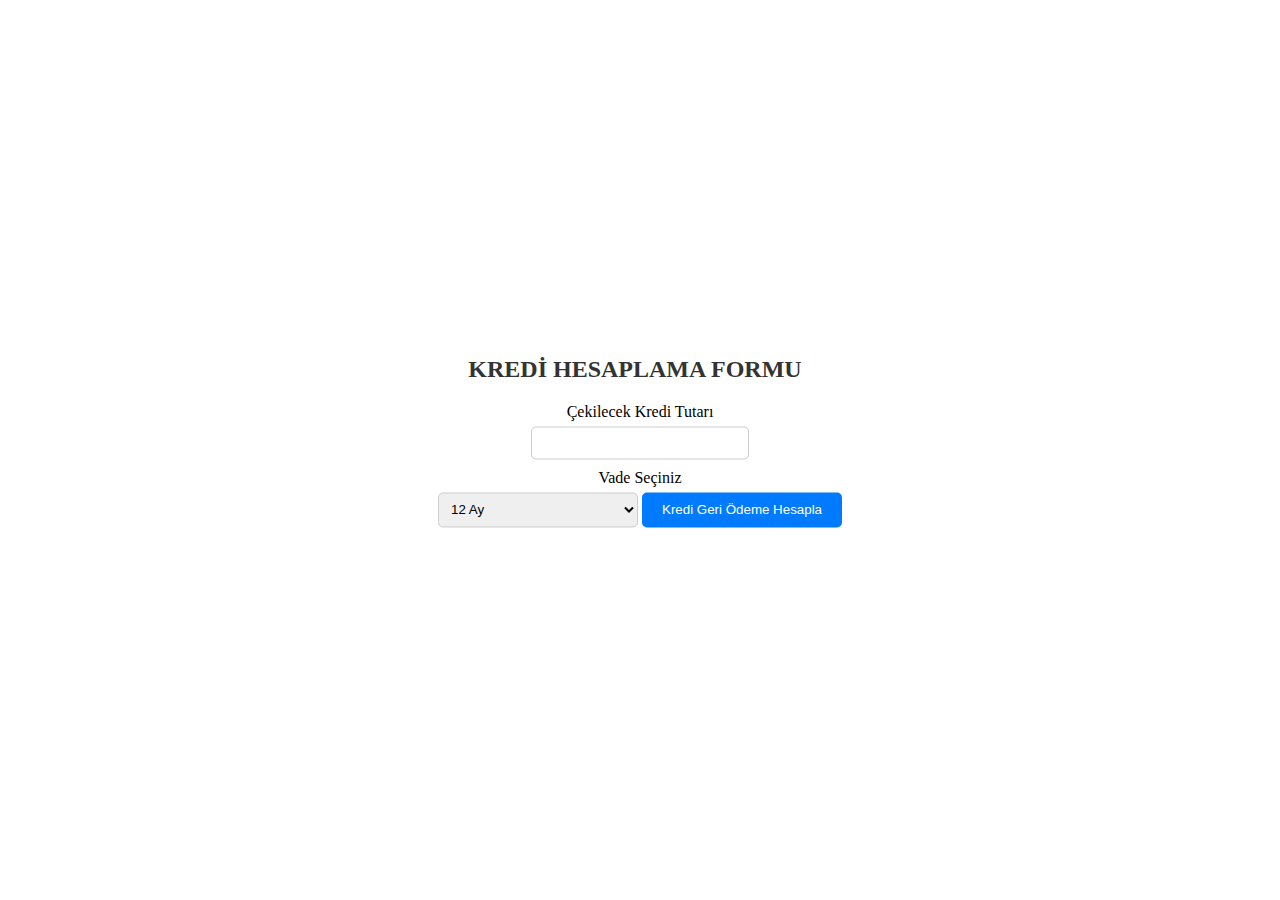
<file: HTML-CSS-JS PROJELERİ/1.1)Kredi Faiz Hesaplama/index.html>
<!DOCTYPE html>
<html lang="en">

<head>
    <meta charset="UTF-8">
    <meta name="viewport" content="width=device-width, initial-scale=1.0">
    <title>Kredi Hesaplama Formu</title>
    <link rel="stylesheet" href="style.css">
</head>

<body>
    <div id="genelSayfa">
        <h3 id="baslik">KREDİ HESAPLAMA FORMU</h3>
        <div id="formContainer">
            <form action="#" id="formKredi">
                <label for="txtKrediTutari">Çekilecek Kredi Tutarı</label>
                <input type="text" id="txtKrediTutari">
                <label for="listeVade">Vade Seçiniz</label>
                <select name="" id="listeVade">
                    <option value="12">12 Ay</option>
                    <option value="24">24 Ay</option>
                    <option value="36">36 Ay</option>
                    <option value="48">48 Ay</option>
                </select>
                <input onclick="krediHesapla();" type="button" value="Kredi Geri Ödeme Hesapla">
            </form>
        </div>
        <h5 id="sonuc"></h5>
    </div>
    <script src="app.js"></script>
</body>

</html>
</file>
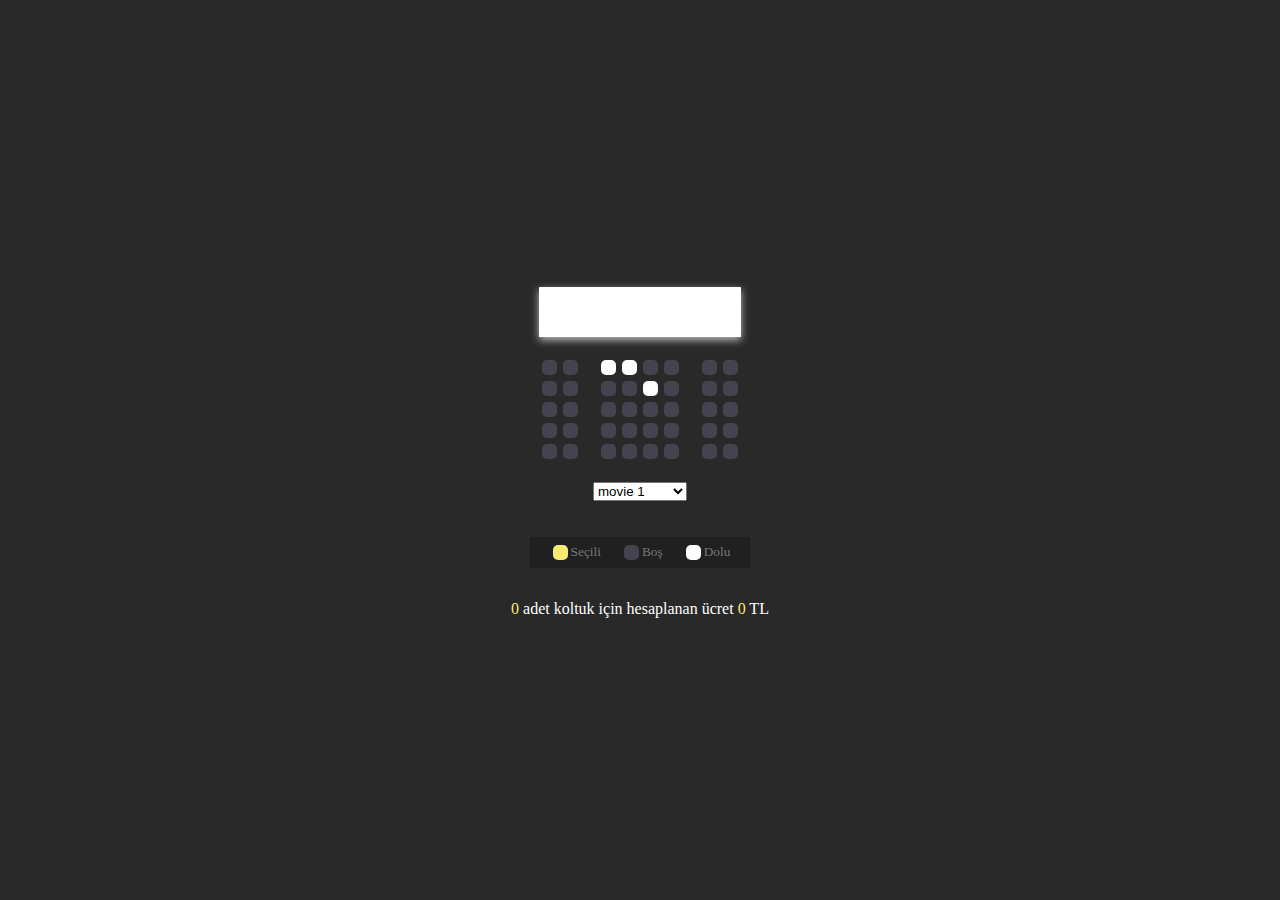
<file: HTML-CSS-JS PROJELERİ/1.2)Sinema Koltuk Rezervasyon Uygulaması/index.html>
<!DOCTYPE html>
<html lang="en">

<head>
    <meta charset="UTF-8">
    <meta name="viewport" content="width=device-width, initial-scale=1.0">
    <link rel="stylesheet" href="style.css">
    <title>Sinema Bilet Rezervasyon</title>

</head>

<body>

    <div class="container">
        <div class="screen"></div>
        <div class="row">
            <div class="seat"></div>
            <div class="seat"></div>
            <div class="seat reserved"></div>
            <div class="seat reserved"></div>
            <div class="seat"></div>
            <div class="seat"></div>
            <div class="seat"></div>
            <div class="seat"></div>
        </div>
        <div class="row">
            <div class="seat"></div>
            <div class="seat"></div>
            <div class="seat"></div>
            <div class="seat"></div>
            <div class="seat reserved"></div>
            <div class="seat"></div>
            <div class="seat"></div>
            <div class="seat"></div>
        </div>
        <div class="row">
            <div class="seat"></div>
            <div class="seat"></div>
            <div class="seat"></div>
            <div class="seat"></div>
            <div class="seat"></div>
            <div class="seat"></div>
            <div class="seat"></div>
            <div class="seat"></div>
        </div>
        <div class="row">
            <div class="seat"></div>
            <div class="seat"></div>
            <div class="seat"></div>
            <div class="seat"></div>
            <div class="seat"></div>
            <div class="seat"></div>
            <div class="seat"></div>
            <div class="seat"></div>
        </div>
        <div class="row">
            <div class="seat"></div>
            <div class="seat"></div>
            <div class="seat"></div>
            <div class="seat"></div>
            <div class="seat"></div>
            <div class="seat"></div>
            <div class="seat"></div>
            <div class="seat"></div>
        </div>
    </div>

    <div class="movie-list">
        <select id="movie">
            <option disabled>Film Seçiniz</option>
            <option value="20">movie 1</option>
            <option value="22">movie 2</option>
            <option value="25">movie 3</option>
        </select>
    </div>

    <ul class="info">
        <li>
            <div class="seat selected"></div>
            <small>Seçili</small>
        </li>
        <li>
            <div class="seat"></div>
            <small>Boş</small>
        </li>
        <li>
            <div class="seat reserved"></div>
            <small>Dolu</small>
        </li>
    </ul>

    <p class="text">
        <span id="count">3</span> adet koltuk için hesaplanan ücret <span id="amount">60</span> TL
    </p>

    <script src="app.js"></script>
</body>

</html>
</file>
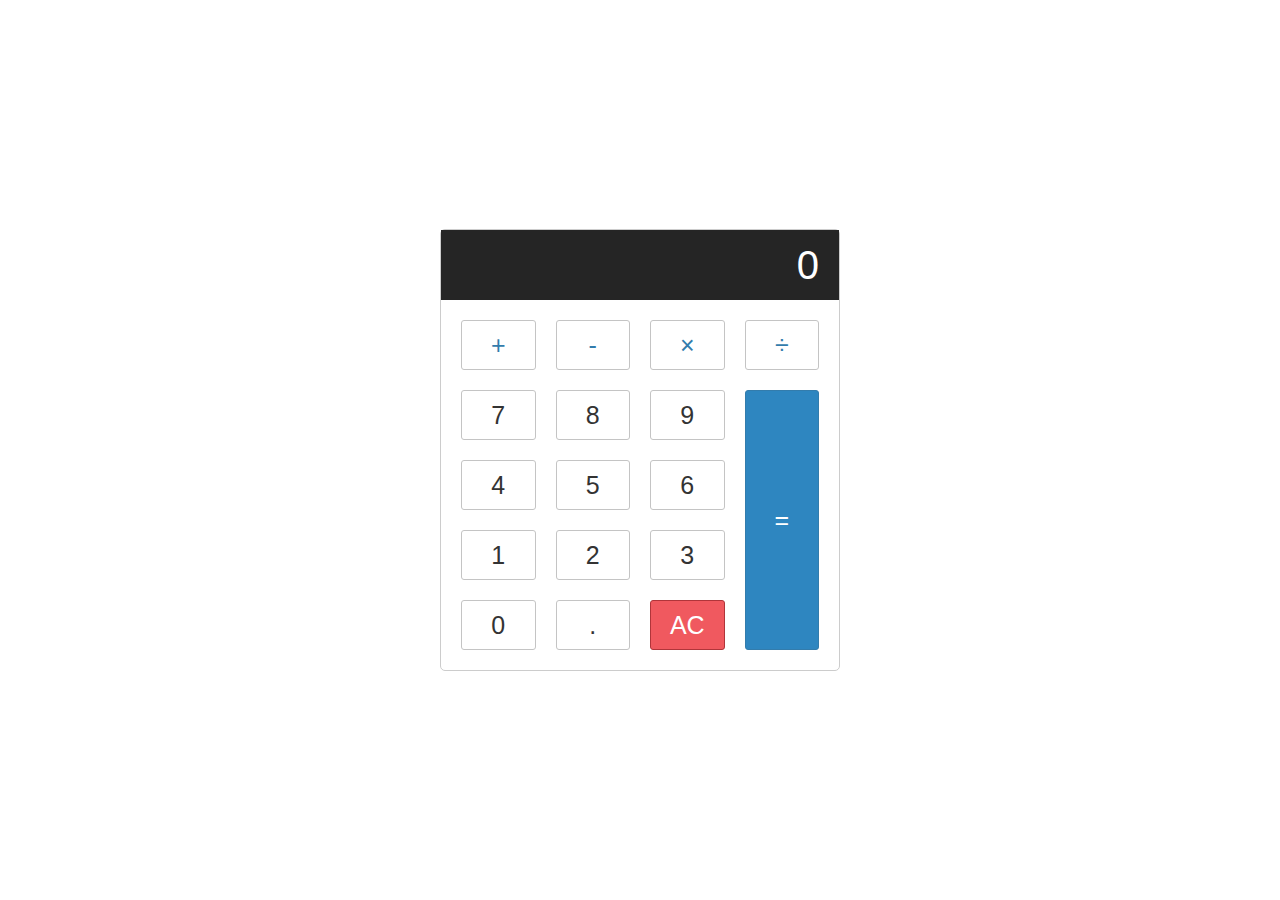
<file: HTML-CSS-JS PROJELERİ/1.3)Hesap Makinesi/index.html>
<!DOCTYPE html>
<html lang="en">

<head>
    <meta charset="UTF-8">
    <meta name="viewport" content="width=device-width, initial-scale=1.0">
    <link rel="stylesheet" href="style.css">
    <title>Hesap Makinesi</title>
</head>

<body>

    <div class="calculator">
        <input type="text" class="calculator-input" value="0" disabled>
        <div class="calculator-keys">
            <button type="button" class="operator" value="+">+</button>
            <button type="button" class="operator" value="-">-</button>
            <button type="button" class="operator" value="*">&times;</button>
            <button type="button" class="operator" value="/">&divide;</button>

            <button type="button" value="7">7</button>
            <button type="button" value="8">8</button>
            <button type="button" value="9">9</button>

            <button type="button" value="4">4</button>
            <button type="button" value="5">5</button>
            <button type="button" value="6">6</button>

            <button type="button" value="1">1</button>
            <button type="button" value="2">2</button>
            <button type="button" value="3">3</button>

            <button type="button" value="0">0</button>
            <button type="button" class="decimal" value=".">.</button>
            <button type="button" class="clear" value="clear">AC</button>

            <button type="button" class="equal-sign operator" value="=">=</button>

        </div>
    </div>


    <script src="app.js"></script>
</body>

</html>
</file>
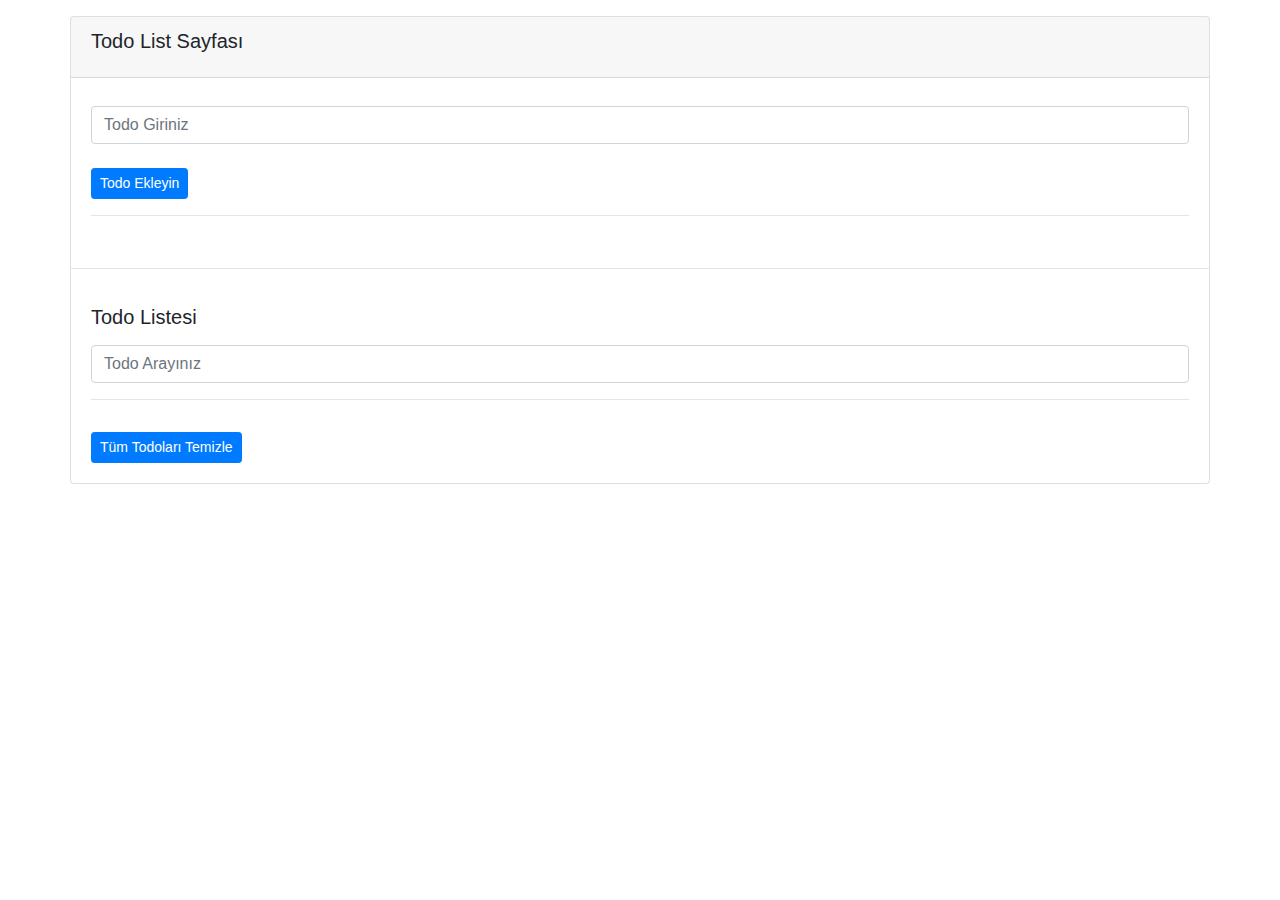
<file: HTML-CSS-JS PROJELERİ/1.4)Todo Projesi/index.html>
<!DOCTYPE html>
<html lang="en">

<head>
    <meta charset="UTF-8">
    <meta http-equiv="X-UA-Compatible" content="IE=edge">
    <meta name="viewport" content="width=device-width, initial-scale=1.0">
    <link rel="stylesheet" href="https://stackpath.bootstrapcdn.com/font-awesome/4.7.0/css/font-awesome.min.css">
    <link rel="stylesheet" href="https://maxcdn.bootstrapcdn.com/bootstrap/4.0.0/css/bootstrap.min.css"
        integrity="sha384-Gn5384xqQ1aoWXA+058RXPxPg6fy4IWvTNh0E263XmFcJlSAwiGgFAW/dAiS6JXm" crossorigin="anonymous">

    <title>İnput Eventlari</title>
</head>

<body>

    <div class="container">
        <div class="row">
            <div class="card w-100 mt-3">
                <div class="card-header">
                    <h5 class="card-title">Todo List Sayfası </h5>
                </div>
                <div class="card-body">
                    <form id="todoAddForm" class="mt-2">
                        <input type="text" class="form-control mt-2" id="todoName" aria-describedby="todo"
                            placeholder="Todo Giriniz">

                        <button id="todoAddButton" type="submit" class="btn btn-primary mt-4 btn-sm">
                            Todo Ekleyin</button>
                    </form>

                    

                    <hr>

                </div>

                <hr>

                <div class="card-body">
                    <h5 class="card-title">Todo Listesi</h5>
                    <form name="form2" id="todoListForm">
                        <input id="todoSearch" type="text" class="form-control mt-3" placeholder="Todo Arayınız">
                        <hr>
                    </form>

                    <ul class="list-group">
                        <!--
                            <li class="list-group-item d-flex justify-content-between">Todo 1
                                <a href="#" class="delete-item">
                                    <i class="fa fa-remove"></i>
                                </a>
                            </li>
                        -->
                    </ul>

                    <a href="#" id="clearButton" class="btn btn-primary btn-sm mt-3">Tüm Todoları Temizle</a>
                </div>
            </div>
        </div>
    </div>



    <script src="https://code.jquery.com/jquery-3.2.1.slim.min.js"
        integrity="sha384-KJ3o2DKtIkvYIK3UENzmM7KCkRr/rE9/Qpg6aAZGJwFDMVNA/GpGFF93hXpG5KkN"
        crossorigin="anonymous"></script>
    <script src="https://cdnjs.cloudflare.com/ajax/libs/popper.js/1.12.9/umd/popper.min.js"
        integrity="sha384-ApNbgh9B+Y1QKtv3Rn7W3mgPxhU9K/ScQsAP7hUibX39j7fakFPskvXusvfa0b4Q"
        crossorigin="anonymous"></script>
    <script src="https://maxcdn.bootstrapcdn.com/bootstrap/4.0.0/js/bootstrap.min.js"
        integrity="sha384-JZR6Spejh4U02d8jOt6vLEHfe/JQGiRRSQQxSfFWpi1MquVdAyjUar5+76PVCmYl"
        crossorigin="anonymous"></script>
    <script src="app.js"></script>


</body>

</html>
</file>
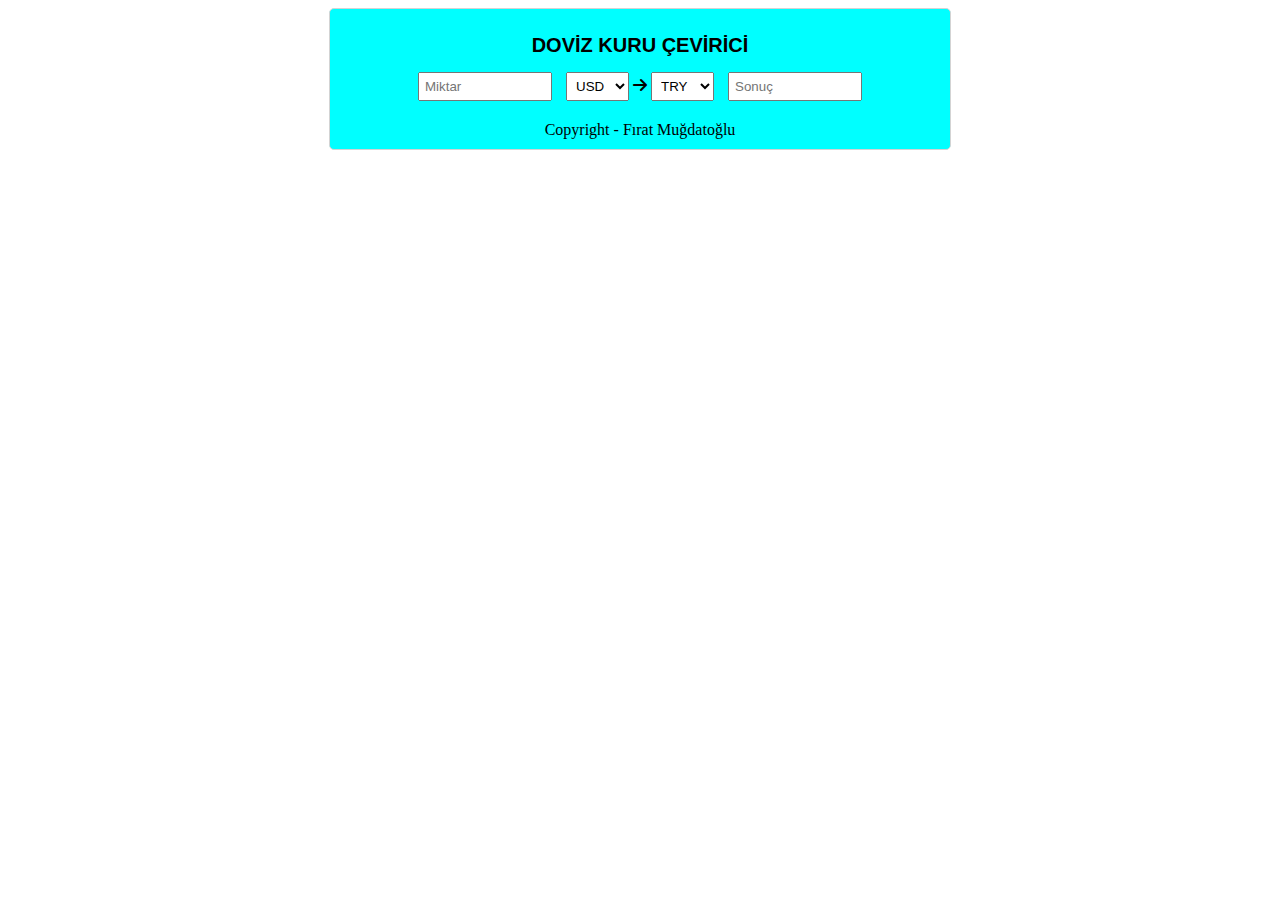
<file: HTML-CSS-JS PROJELERİ/1.5)Döviz Kuru Uygulaması/index.html>
<!DOCTYPE html>
<html lang="en">

<head>
    <meta charset="UTF-8">
    <meta name="viewport" content="width=device-width, initial-scale=1.0">
    <title>Döviz Kuru Uygulaması</title>
    <link rel="stylesheet" href="https://cdnjs.cloudflare.com/ajax/libs/font-awesome/6.5.1/css/all.min.css">
    <link rel="stylesheet" href="style.css">
</head>

<body>
    <div id="container">
        <div id="main">
            <div class="header-wrapper">
                <h4>DOVİZ KURU ÇEVİRİCİ</h4>
            </div>

            <div class="content-wrapper">
                <input id="amount" type="number" placeholder="Miktar">
                <select id="firstCurrencyOption">
                    <option selected="">USD</option>
                    <option>EUR</option>
                    <option>JPY</option>
                    <option>BGN</option>
                    <option>CZK</option>
                    <option>DKK</option>
                    <option>GBP</option>
                    <option>HUF</option>
                    <option>PLN</option>
                    <option>RON</option>
                    <option>SEK</option>
                    <option>CHF</option>
                    <option>ISK</option>
                    <option>NOK</option>
                    <option>HRK</option>
                    <option>RUB</option>
                    <option>TRY</option>
                    <option>AUD</option>
                    <option>BRL</option>
                    <option>CAD</option>
                    <option>CNY</option>
                    <option>HKD</option>
                    <option>IDR</option>
                    <option>ILS</option>
                    <option>INR</option>
                    <option>KRW</option>
                    <option>MXN</option>
                    <option>MYR</option>
                    <option>NZD</option>
                    <option>PHP</option>
                    <option>SGD</option>
                    <option>THB</option>
                    <option>ZAR</option>
                </select>
                <i class="fa-solid fa-arrow-right"></i>
                <select id="secondCurrencyOption">
                    <option>USD</option>
                    <option>EUR</option>
                    <option>JPY</option>
                    <option>BGN</option>
                    <option>CZK</option>
                    <option>DKK</option>
                    <option>GBP</option>
                    <option>HUF</option>
                    <option>PLN</option>
                    <option>RON</option>
                    <option>SEK</option>
                    <option>CHF</option>
                    <option>ISK</option>
                    <option>NOK</option>
                    <option>HRK</option>
                    <option>RUB</option>
                    <option selected="">TRY</option>
                    <option>AUD</option>
                    <option>BRL</option>
                    <option>CAD</option>
                    <option>CNY</option>
                    <option>HKD</option>
                    <option>IDR</option>
                    <option>ILS</option>
                    <option>INR</option>
                    <option>KRW</option>
                    <option>MXN</option>
                    <option>MYR</option>
                    <option>NZD</option>
                    <option>PHP</option>
                    <option>SGD</option>
                    <option>THB</option>
                    <option>ZAR</option>
                </select>
                <input type="number" id="result" readonly placeholder="Sonuç">

                <span>Copyright - Fırat Muğdatoğlu</span>
            </div>
        </div>
    </div>

    <script src="currency.js"></script>
    <script src="main.js"></script>

</body>

</html>
</file>
<file: HTML-CSS-JS PROJELERİ/1.1)Kredi Faiz Hesaplama/style.css>
#genelSayfa {
    text-align: center;
    padding: 20px;
    position: absolute;
    top: 50%;
    left: 50%;
    transform: translate(-50%, -50%);
    display: block;
}
#baslik {
    color: #333;
    font-size: 24px;
    margin-bottom: 20px;
    margin-right: 10px;
}

#formContainer {
    margin-bottom: 20px;
    
}

#formKredi {
    display: block;
    margin-bottom: 10px;
    
}

label {
    display: block;
    margin-bottom: 5px;
}

input[type="text"],
select {
    width: 200px;
    padding: 8px;
    margin-bottom: 10px;
    border: 1px solid #ccc;
    border-radius: 5px;
}

input[type="button"] {
    padding: 10px 20px;
    background-color: #007bff;
    color: #fff;
    border: none;
    border-radius: 5px;
    cursor: pointer;
}

input[type="button"]:hover {
    background-color: #0056b3;
}

#sonuc {
    font-size: 18px;
    color: #007bff;
}
</file>
<file: HTML-CSS-JS PROJELERİ/1.2)Sinema Koltuk Rezervasyon Uygulaması/style.css>
body {
    background-color: #292929;
    display: flex;
    flex-direction: column;
    align-items: center;
    justify-content: center;
    height: 100vh;
    margin: 0;
    color: #fff;
}

.row {
    display: flex;
}


.seat {
    background-color: #444451;
    height: 15px;
    width: 15px;
    margin: 3px;
    border-radius: 5px;
}

.seat:not(.reserved):hover{
    cursor: pointer;
    transform: scale(1.3);
}

.seat.selected {
    background-color: #f6eb6f;
}

.seat.reserved {
    background-color: #fff;
}

.seat:nth-of-type(2) {
    margin-right: 20px;
}

.seat:nth-last-of-type(3) {
    margin-right: 20px;
}

.screen {
    background-color: #fff;
    height: 50px;
    width: 100%;
    margin: 20px 0;
    box-shadow: 0 3px 8px rgba(255, 255, 255, 0.7);
}

.movie-list {
    margin: 20px 0;
}

.info {
    background-color: rgba(0, 0, 0, 0.2);
    padding: 5px 10px;
    color: #777;
    display: flex;
}

.info li {
    display: flex;
    align-items: center;
    justify-content: center;
    margin: 0 10px;
}

p.text span {
    color: #f6eb6f;
}
</file>
<file: HTML-CSS-JS PROJELERİ/1.3)Hesap Makinesi/style.css>
* {
    margin: 0;
    padding: 0;
    box-sizing: border-box;
}

html {
    font-size: 10px;
}

body {
    font-size: 1.2rem;
}

.calculator {
    border: 1px solid #ccc;
    border-radius: 5px;
    width: 400px;
    position: absolute;
    top: 50%;
    left: 50%;
    transform: translate(-50%,-50%);
}

.calculator-input {
    width: 100%;
    font-size: 4rem;
    height: 70px;
    border: none;
    background-color: #252525;
    color: #fff;
    text-align: right;
    padding-left: 20px;
    padding-right: 20px;
}

button {
    height: 50px;
    background-color: #fff;
    border-radius: 3px;
    border: 1px solid #c4c4c4;
    background-color: transparent;
    font-size: 2.5rem;
    color: #333;
}

button:hover {
    background-color: #eaeaea;
}

.operator {
    color: #337cac;
}

.clear {
    background-color: #f0595f;
    border-color: #b0353a;
    color: #fff;
}

.clear:hover {
    background-color: #f17377;
}

.equal-sign {
    background-color: #2e86c0;
    border-color: #337cac;
    color: #fff;
    height: 100%;
    grid-area: 2/4/6/5;
}

.equal-sign:hover {
    background-color: #4e9ed4;
}

.calculator-keys {
    display: grid;
    grid-template-columns: repeat(4, 1fr);
    grid-gap: 20px;
    padding: 20px
}
</file>
<file: HTML-CSS-JS PROJELERİ/1.5)Döviz Kuru Uygulaması/style.css>
#container {
    display: flex;
    flex-direction: column;
    align-items: center;
}

#main {

    display: flex;
    flex-direction: column;
    align-items: center;
    border: 1px solid lightgrey;
    width: 600px;
    height: auto;
    padding: 10px;
    border-radius: 5px;
    background-color: aqua;
}

.header-wrapper {
    display: flex;
    flex-direction: column;
    align-items: center;
}

.header-wrapper>h4 {
    margin: 15px;
    font-family: Arial, Helvetica, sans-serif;
    font-size: 20px;
}

input {
    padding: 5px;
    margin: 0px 10px;
    width: 120px;


}

select {
    padding: 5px;
}

span {
    display: block;
    text-align: center;
    margin-top: 20px;
}
</file>
